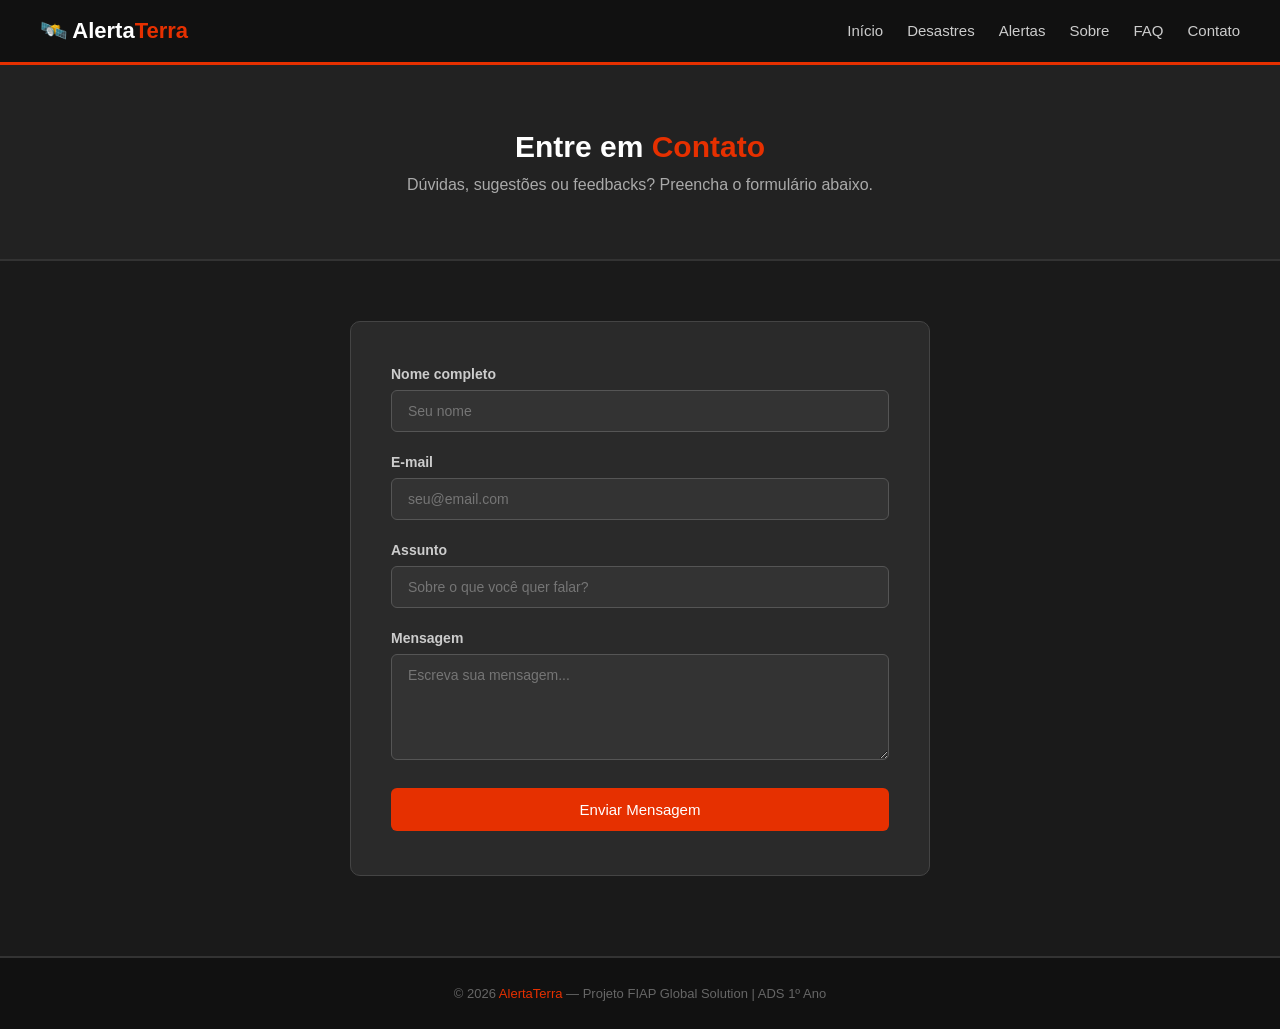
<file: Assets/pages/contato.html>
<!DOCTYPE html>
<html lang="pt-BR">
<head>
  <meta charset="UTF-8" />
  <meta name="viewport" content="width=device-width, initial-scale=1.0" />
  <title>Contato - SIPRD</title>
  <link rel="stylesheet" href="../css/style.css" />
  <link rel="stylesheet" href="../css/contato.css" />
</head>
<body>

  <!-- HEADER -->
  <header>
    <h1>🛰️ Alerta<span>Terra</span></h1>
    <nav>
      <button class="menu-btn" id="menu-btn">☰</button>
      <ul id="menu-lista">
        <li><a href="../../index.html">Início</a></li>
        <li><a href="../../index.html#desastres">Desastres</a></li>
        <li><a href="../../index.html#newsletter">Alertas</a></li>
        <li><a href="./sobre.html">Sobre</a></li>
        <li><a href="./faq.html">FAQ</a></li>
        <li><a href="./contato.html">Contato</a></li>
      </ul>
    </nav>
  </header>

  <main>

    <section class="pagina-topo">
      <h2>Entre em <span>Contato</span></h2>
      <p>Dúvidas, sugestões ou feedbacks? Preencha o formulário abaixo.</p>
    </section>

    <section class="secao-contato">

      <form id="form-contato" class="form-contato" novalidate>

        <div class="campo">
          <label for="nome">Nome completo</label>
          <input type="text" id="nome" placeholder="Seu nome" />
          <span class="erro" id="erro-nome"></span>
        </div>

        <div class="campo">
          <label for="email">E-mail</label>
          <input type="email" id="email" placeholder="seu@email.com" />
          <span class="erro" id="erro-email"></span>
        </div>

        <div class="campo">
          <label for="assunto">Assunto</label>
          <input type="text" id="assunto" placeholder="Sobre o que você quer falar?" />
          <span class="erro" id="erro-assunto"></span>
        </div>

        <div class="campo">
          <label for="mensagem">Mensagem</label>
          <textarea id="mensagem" rows="5" placeholder="Escreva sua mensagem..."></textarea>
          <span class="erro" id="erro-mensagem"></span>
        </div>

        <button type="submit">Enviar Mensagem</button>

        <p class="contato-sucesso" id="contato-sucesso"></p>

      </form>

    </section>

  </main>

  <footer>
    <p>&copy; 2026 <span>AlertaTerra</span> — Projeto FIAP Global Solution | ADS 1º Ano</p>
  </footer>

  <script src="../js/main.js"></script>
  <script src="../js/contato.js"></script>
</body>
</html>
</file>
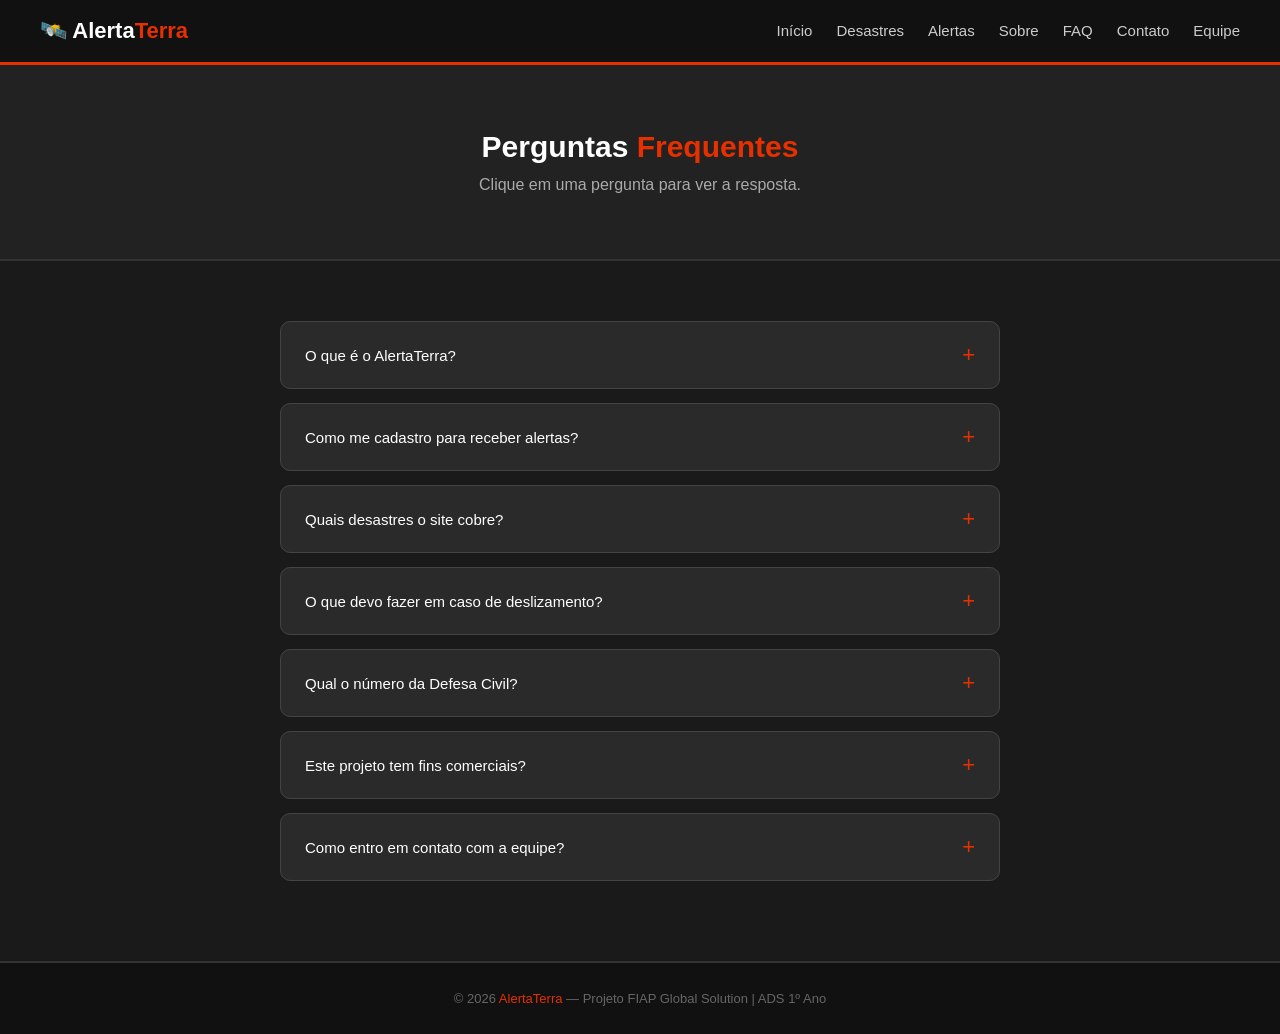
<file: Assets/pages/faq.html>
<!DOCTYPE html>
<html lang="pt-BR">
<head>
  <meta charset="UTF-8" />
  <meta name="viewport" content="width=device-width, initial-scale=1.0" />
  <title>FAQ - SIPRD</title>
  <link rel="stylesheet" href="../css/style.css" />
  <link rel="stylesheet" href="../css/faq.css" />
</head>
<body>

  <!-- HEADER -->
  <header>
    <h1>🛰️ Alerta<span>Terra</span></h1>
    <nav>
      <button class="menu-btn" id="menu-btn">☰</button>
      <ul id="menu-lista">
        <li><a href="../../index.html">Início</a></li>
        <li><a href="../../index.html#desastres">Desastres</a></li>
        <li><a href="../../index.html#newsletter">Alertas</a></li>
        <li><a href="./sobre.html">Sobre</a></li>
        <li><a href="./faq.html">FAQ</a></li>
        <li><a href="./contato.html">Contato</a></li>
        <li><a href="./integrantes.html">Equipe</a></li>
      </ul>
    </nav>
  </header>

  <main>

    <section class="pagina-topo">
      <h2>Perguntas <span>Frequentes</span></h2>
      <p>Clique em uma pergunta para ver a resposta.</p>
    </section>

    <section class="secao-faq">

      <div class="faq-item">
        <button class="faq-pergunta">O que é o AlertaTerra? <span>+</span></button>
        <div class="faq-resposta">
          <p>É uma plataforma web que informa sobre desastres naturais e orienta a população sobre como agir em situações de emergência.</p>
        </div>
      </div>

      <div class="faq-item">
        <button class="faq-pergunta">Como me cadastro para receber alertas? <span>+</span></button>
        <div class="faq-resposta">
          <p>Na página inicial, vá até a seção "Receba Alertas por E-mail", insira seu e-mail no campo e clique em "Cadastrar".</p>
        </div>
      </div>

      <div class="faq-item">
        <button class="faq-pergunta">Quais desastres o site cobre? <span>+</span></button>
        <div class="faq-resposta">
          <p>O site cobre seis tipos: deslizamento de terra, terremoto, erosão do solo, furacão, nevasca e tornado.</p>
        </div>
      </div>

      <div class="faq-item">
        <button class="faq-pergunta">O que devo fazer em caso de deslizamento? <span>+</span></button>
        <div class="faq-resposta">
          <p>Saia imediatamente da área de risco, não volte para buscar objetos, ligue para a Defesa Civil no número 199 e vá para um terreno plano e seguro.</p>
        </div>
      </div>

      <div class="faq-item">
        <button class="faq-pergunta">Qual o número da Defesa Civil? <span>+</span></button>
        <div class="faq-resposta">
          <p>O número da Defesa Civil é <strong>199</strong>. Funciona 24 horas por dia em todo o Brasil.</p>
        </div>
      </div>

      <div class="faq-item">
        <button class="faq-pergunta">Este projeto tem fins comerciais? <span>+</span></button>
        <div class="faq-resposta">
          <p>Não. O AlertaTerra é um projeto acadêmico desenvolvido para a Global Solution 2026/1 da FIAP, curso de Análise e Desenvolvimento de Sistemas.</p>
        </div>
      </div>

      <div class="faq-item">
        <button class="faq-pergunta">Como entro em contato com a equipe? <span>+</span></button>
        <div class="faq-resposta">
          <p>Acesse a página <a href="contato.html">Contato</a> e preencha o formulário. Respondemos em até 2 dias úteis.</p>
        </div>
      </div>

    </section>

  </main>

  <footer>
    <p>&copy; 2026 <span>AlertaTerra</span> — Projeto FIAP Global Solution | ADS 1º Ano</p>
  </footer>

  <script src="../js/main.js"></script>
  <script src="../js/faq.js"></script>
</body>
</html>
</file>
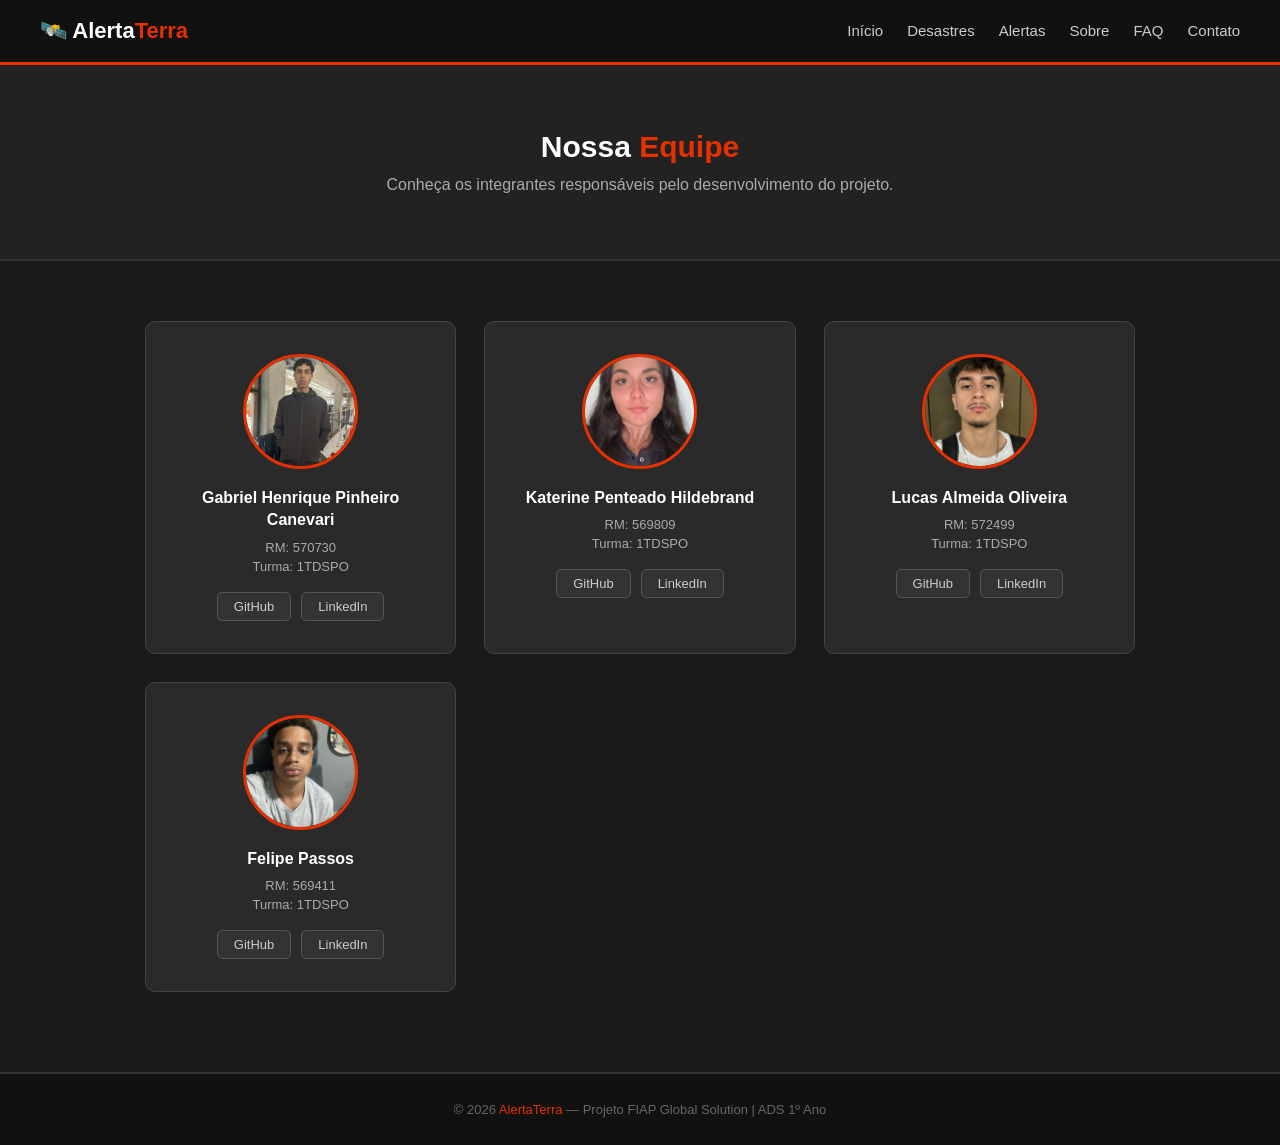
<file: Assets/pages/integrantes.html>
<!DOCTYPE html>
<html lang="pt-BR">

<head>
    <meta charset="UTF-8" />
    <meta name="viewport" content="width=device-width, initial-scale=1.0" />
    <title>Integrantes - SIPPRD </title>
    <link rel="stylesheet" href="../css/style.css" />
    <link rel="stylesheet" href="../css/integrantes.css" />
</head>

<body>

    <!-- HEADER -->
    <header>
        <h1>🛰️ Alerta<span>Terra</span></h1>
        <nav>
            <button class="menu-btn" id="menu-btn">☰</button>
            <ul id="menu-lista">
                <li><a href="../../index.html">Início</a></li>
                <li><a href="../../index.html#desastres">Desastres</a></li>
                <li><a href="../../index.html#newsletter">Alertas</a></li>
                <li><a href="./sobre.html">Sobre</a></li>
                <li><a href="./faq.html">FAQ</a></li>
                <li><a href="./contato.html">Contato</a></li>
            </ul>
        </nav>
    </header>

    <main>

        <section class="pagina-topo">
            <h2>Nossa <span>Equipe</span></h2>
            <p>Conheça os integrantes responsáveis pelo desenvolvimento do projeto.</p>
        </section>

        <section class="secao-integrantes">

            <div class="card-integrante">
                <div class="foto-wrapper">
                    <img src="../img/foto-gabriel.jpg" alt="Foto de Gabriel"
                        onerror="this.src='../img/sem-foto.png'" />
                </div>
                <h3>Gabriel Henrique Pinheiro Canevari</h3>
                <p class="rm">RM: 570730</p>
                <p class="turma">Turma: 1TDSPO</p>
                <div class="links-integrante">
                    <a href="https://github.com/Canevari2" target="_blank">GitHub</a>
                    <a href="https://www.linkedin.com/in/gabriel-canevari-476825382?utm_source=share&utm_campaign=share_via&utm_content=profile&utm_medium=ios_app"
                        target="_blank">LinkedIn</a>
                </div>
            </div>

            <div class="card-integrante">
                <div class="foto-wrapper">
                    <img src="../img/foto-kat.jpeg" alt="Foto de Katerine" onerror="this.src='../img/sem-foto.png'" />
                </div>
                <h3>Katerine Penteado Hildebrand</h3>
                <p class="rm">RM: 569809</p>
                <p class="turma">Turma: 1TDSPO</p>
                <div class="links-integrante">
                    <a href="https://github.com/katpeaga" target="_blank">GitHub</a>
                    <a href="https://www.linkedin.com/in/kat-hildebrand-8928752a3?utm_source=share_via&utm_content=profile&utm_medium=member_ios"
                        target="_blank">LinkedIn</a>
                </div>
            </div>

            <div class="card-integrante">
                <div class="foto-wrapper">
                    <img src="../img/foto-lucas.jpeg" alt="Foto de Lucas" onerror="this.src='../img/sem-foto.png'" />
                </div>
                <h3>Lucas Almeida Oliveira</h3>
                <p class="rm">RM: 572499</p>
                <p class="turma">Turma: 1TDSPO</p>
                <div class="links-integrante">
                    <a href="https://github.com/LucasAlmeidaOliveira" target="_blank">GitHub</a>
                    <a href="www.linkedin.com/in/lucasalmeidacv2007"
                        target="_blank">LinkedIn</a>
                </div>
            </div>

            <div class="card-integrante">
                <div class="foto-wrapper">
                    <img src="../img/foto-felps.jpeg" alt="Foto de Felipe" onerror="this.src='../img/sem-foto.png'" />
                </div>
                <h3>Felipe Passos</h3>
                <p class="rm">RM: 569411</p>
                <p class="turma">Turma: 1TDSPO</p>
                <div class="links-integrante">
                    <a href="https://github.com/Felipeads12" target="_blank">GitHub</a>
                    <a href="https://www.linkedin.com/in/felipe-passos-110668397?utm_source=share_via&utm_content=profile&utm_medium=member_ios"
                        target="_blank">LinkedIn</a>
                </div>
            </div>

        </section>

    </main>

    <footer>
        <p>&copy; 2026 <span>AlertaTerra</span> — Projeto FIAP Global Solution | ADS 1º Ano</p>
    </footer>

    <script src="../js/main.js"></script>
</body>

</html>
</file>
<file: Assets/css/style.css>
/* ALERTA TERRA - style.css */

* { margin: 0; padding: 0; box-sizing: border-box; }

body { font-family: Arial, sans-serif; background-color: #1a1a1a; color: #fff; }

/* HEADER */
header {
  background-color: #111;
  padding: 18px 40px;
  display: flex;
  justify-content: space-between;
  align-items: center;
  border-bottom: 3px solid #e63000;
  position: sticky;
  top: 0;
  z-index: 50;
}

header h1 { font-size: 22px; }
header h1 span, #desastres h2 span, .hero h2 span,
#newsletter h2 span, footer span { color: #e63000; }

/* NAV */
nav ul { list-style: none; display: flex; gap: 24px; }
nav ul li a { color: #ccc; text-decoration: none; font-size: 15px; transition: color 0.2s; }
nav ul li a:hover, .modal-fechar:hover { color: #e63000; }

.menu-btn {
  display: none;
  background: none;
  border: none;
  color: #fff;
  font-size: 24px;
  cursor: pointer;
}

/* HERO */
.hero {
  background-color: #222;
  text-align: center;
  padding: 80px 20px;
  border-bottom: 2px solid #333;
}

.hero h2 { font-size: 34px; margin-bottom: 18px; }
.hero p { font-size: 16px; color: #aaa; max-width: 600px; margin: 0 auto 30px; line-height: 1.7; }

.hero-btns { display: flex; justify-content: center; gap: 14px; flex-wrap: wrap; }

.hero a, #newsletter button, .modal-tel {
  background-color: #e63000;
  color: #fff;
  border: none;
  border-radius: 6px;
  text-decoration: none;
  cursor: pointer;
  transition: background-color 0.2s;
}

.hero a { padding: 13px 30px; font-size: 15px; display: inline-block; }
.hero a:hover, #newsletter button:hover { background-color: #cc2a00; }

.btn-secundario {
  background-color: transparent !important;
  border: 1px solid #e63000 !important;
  color: #e63000 !important;
}
.btn-secundario:hover { background-color: #e63000 !important; color: #fff !important; }

/* LINKS RÁPIDOS */
.links-rapidos {
  display: flex;
  justify-content: center;
  gap: 20px;
  flex-wrap: wrap;
  padding: 40px 30px;
  background-color: #1e1e1e;
  border-bottom: 2px solid #2a2a2a;
}

.link-card {
  display: flex;
  flex-direction: column;
  align-items: center;
  gap: 8px;
  background-color: #2a2a2a;
  border: 1px solid #444;
  border-radius: 8px;
  padding: 22px 28px;
  text-decoration: none;
  color: #ccc;
  font-size: 14px;
  min-width: 130px;
  text-align: center;
  transition: border-color 0.2s, color 0.2s;
}
.link-card span { font-size: 28px; }
.link-card:hover { border-color: #e63000; color: #fff; }

/* DESASTRES */
#desastres { padding: 70px 30px; }
#desastres h2, #newsletter h2 { text-align: center; font-size: 28px; margin-bottom: 12px; }
#newsletter h2 { font-size: 26px; }
#desastres .subtitulo { text-align: center; color: #aaa; margin-bottom: 45px; font-size: 15px; }

.grid-cards {
  display: grid;
  grid-template-columns: repeat(3, 1fr);
  gap: 24px;
  max-width: 1050px;
  margin: 0 auto;
}

.card {
  background-color: #2a2a2a;
  border: 1px solid #444;
  border-radius: 10px;
  padding: 28px 22px;
  text-align: center;
  transition: border-color 0.3s, transform 0.2s;
}

.card:hover { border-color: #e63000; transform: translateY(-3px); }
.card .emoji { font-size: 44px; margin-bottom: 14px; }
.card h3 { font-size: 17px; margin-bottom: 10px; }
.card p { font-size: 13px; color: #aaa; line-height: 1.6; margin-bottom: 14px; }

/* BADGES DE RISCO */
.risco { display: inline-block; font-size: 11px; font-weight: bold; padding: 4px 12px; border-radius: 4px; color: #fff; margin-bottom: 4px; }
.risco-alto  { background-color: #e63000; }
.risco-medio { background-color: #e68000; }
.risco-baixo { background-color: #0077cc; }

.card button {
  display: block;
  margin: 12px auto 0;
  background: none;
  border: 1px solid #e63000;
  color: #e63000;
  padding: 7px 18px;
  border-radius: 5px;
  cursor: pointer;
  font-size: 13px;
  transition: background-color 0.2s, color 0.2s;
}
.card button:hover { background-color: #e63000; color: #fff; }

/* NEWSLETTER */
#newsletter {
  background-color: #222;
  padding: 70px 30px;
  text-align: center;
  border-top: 2px solid #333;
}
#newsletter p { color: #aaa; margin-bottom: 24px; font-size: 15px; }
#newsletter form { display: flex; justify-content: center; gap: 12px; flex-wrap: wrap; }

#newsletter input {
  padding: 11px 18px;
  border: 1px solid #555;
  border-radius: 6px;
  background-color: #333;
  color: #fff;
  font-size: 14px;
  width: 300px;
}
#newsletter input:focus { outline: none; border-color: #e63000; }
#newsletter button { padding: 11px 26px; font-size: 14px; }

.msg-erro   { color: #ff6b6b; font-size: 13px; margin-top: 10px; display: none; }
.msg-sucesso { color: #4caf50; font-size: 14px; margin-top: 12px; display: none; }

/* FOOTER */
footer {
  background-color: #111;
  text-align: center;
  padding: 28px 20px;
  color: #666;
  font-size: 13px;
  border-top: 2px solid #333;
}

/* MODAL */
.modal-fundo {
  display: none;
  position: fixed;
  top: 0; left: 0;
  width: 100%; height: 100%;
  background-color: rgba(0,0,0,0.75);
  z-index: 100;
  justify-content: center;
  align-items: center;
}
.modal-fundo.aberto { display: flex; }

.modal-caixa {
  background-color: #2a2a2a;
  border: 1px solid #555;
  border-radius: 12px;
  padding: 36px;
  max-width: 500px;
  width: 92%;
  position: relative;
}
.modal-caixa h3 { font-size: 22px; margin-bottom: 12px; }
.modal-caixa p  { color: #aaa; font-size: 14px; line-height: 1.7; margin-bottom: 16px; }
.modal-caixa ul { padding-left: 20px; color: #ccc; font-size: 14px; line-height: 2; margin-bottom: 22px; }

.modal-fechar { position: absolute; top: 14px; right: 18px; background: none; border: none; color: #aaa; font-size: 20px; cursor: pointer; }
.modal-tel { display: inline-block; padding: 10px 22px; font-size: 14px; }

/* PÁGINAS INTERNAS — topo */
.pagina-topo {
  background-color: #222;
  text-align: center;
  padding: 65px 20px;
  border-bottom: 2px solid #333;
}
.pagina-topo h2 { font-size: 30px; margin-bottom: 12px; }
.pagina-topo h2 span { color: #e63000; }
.pagina-topo p { color: #aaa; font-size: 16px; }

/* RESPONSIVIDADE */
@media (max-width: 768px) {
  .menu-btn { display: block; }

  nav ul {
    display: none;
    flex-direction: column;
    background-color: #111;
    position: absolute;
    top: 62px; right: 0;
    width: 210px;
    padding: 16px;
    border: 1px solid #333;
    z-index: 99;
  }
  nav ul.aberto { display: flex; }
  .grid-cards { grid-template-columns: repeat(2, 1fr); }
}

@media (max-width: 480px) {
  .grid-cards { grid-template-columns: 1fr; }
  .hero h2 { font-size: 26px; }
  header { padding: 14px 16px; }
  #desastres { padding: 50px 16px; }
}
</file>
<file: Assets/css/contato.css>
/* contato.css */

.secao-contato {
  max-width: 640px;
  margin: 60px auto 80px;
  padding: 0 30px;
}

.form-contato {
  background-color: #2a2a2a;
  border: 1px solid #444;
  border-radius: 10px;
  padding: 44px 40px;
  display: flex;
  flex-direction: column;
  gap: 22px;
}

.campo {
  display: flex;
  flex-direction: column;
  gap: 8px;
}

.campo label {
  font-size: 14px;
  color: #ccc;
  font-weight: bold;
}

.campo input,
.campo textarea {
  padding: 12px 16px;
  background-color: #333;
  border: 1px solid #555;
  border-radius: 6px;
  color: #fff;
  font-size: 14px;
  font-family: Arial, sans-serif;
  resize: vertical;
  transition: border-color 0.2s;
}

.campo input:focus,
.campo textarea:focus {
  outline: none;
  border-color: #e63000;
}

.campo input.invalido,
.campo textarea.invalido {
  border-color: #ff6b6b;
}

.erro {
  font-size: 12px;
  color: #ff6b6b;
  display: none;
}

.erro.visivel { display: block; }

.form-contato button {
  padding: 13px;
  background-color: #e63000;
  color: #fff;
  border: none;
  border-radius: 6px;
  font-size: 15px;
  cursor: pointer;
  margin-top: 6px;
  transition: background-color 0.2s;
}

.form-contato button:hover { background-color: #cc2a00; }

.contato-sucesso {
  text-align: center;
  color: #4caf50;
  font-size: 14px;
  display: none;
  margin-top: 4px;
}

.contato-sucesso.visivel { display: block; }

@media (max-width: 480px) {
  .form-contato { padding: 28px 20px; }
}
</file>
<file: Assets/css/faq.css>
/* faq.css */

.secao-faq {
  max-width: 780px;
  margin: 60px auto 80px;
  padding: 0 30px;
  display: flex;
  flex-direction: column;
  gap: 14px;
}

.faq-item {
  background-color: #2a2a2a;
  border: 1px solid #444;
  border-radius: 10px;
  overflow: hidden;
  transition: border-color 0.2s;
}

.faq-item:hover { border-color: #666; }

.faq-pergunta {
  width: 100%;
  background: none;
  border: none;
  color: #fff;
  font-size: 15px;
  text-align: left;
  padding: 20px 24px;
  cursor: pointer;
  display: flex;
  justify-content: space-between;
  align-items: center;
  gap: 12px;
  transition: color 0.2s;
}

.faq-pergunta:hover { color: #e63000; }

.faq-pergunta span {
  font-size: 22px;
  color: #e63000;
  transition: transform 0.3s;
  flex-shrink: 0;
}

.faq-pergunta.aberto span { transform: rotate(45deg); }

.faq-resposta {
  display: none;
  padding: 0 24px 22px;
}

.faq-resposta.aberto { display: block; }

.faq-resposta p {
  color: #aaa;
  font-size: 14px;
  line-height: 1.8;
}

.faq-resposta a { color: #e63000; }
.faq-resposta a:hover { text-decoration: underline; }

@media (max-width: 480px) {
  .secao-faq { padding: 0 16px; }
}
</file>
<file: Assets/css/integrantes.css>
/* integrantes.css */

.secao-integrantes {
  display: grid;
  grid-template-columns: repeat(3, 1fr);
  gap: 28px;
  max-width: 1050px;
  margin: 60px auto 80px;
  padding: 0 30px;
}

.card-integrante {
  background-color: #2a2a2a;
  border: 1px solid #444;
  border-radius: 10px;
  padding: 32px 24px;
  text-align: center;
  transition: border-color 0.2s, transform 0.2s;
}

.card-integrante:hover { border-color: #e63000; transform: translateY(-3px); }

.foto-wrapper {
  width: 115px;
  height: 115px;
  border-radius: 50%;
  overflow: hidden;
  margin: 0 auto 18px;
  border: 3px solid #e63000;
  background-color: #333;
}

.foto-wrapper img {
  width: 100%;
  height: 100%;
  object-fit: cover;
}

.card-integrante h3 { font-size: 16px; margin-bottom: 8px; line-height: 1.4; }

.card-integrante .rm,
.card-integrante .turma {
  font-size: 13px;
  color: #aaa;
  margin-bottom: 4px;
}

.links-integrante {
  display: flex;
  justify-content: center;
  gap: 10px;
  margin-top: 18px;
}

.links-integrante a {
  background-color: #333;
  color: #ccc;
  text-decoration: none;
  font-size: 13px;
  padding: 6px 16px;
  border-radius: 5px;
  border: 1px solid #555;
  transition: background-color 0.2s, color 0.2s, border-color 0.2s;
}

.links-integrante a:hover {
  background-color: #e63000;
  color: #fff;
  border-color: #e63000;
}

@media (max-width: 900px) {
  .secao-integrantes { grid-template-columns: repeat(2, 1fr); }
}

@media (max-width: 480px) {
  .secao-integrantes { grid-template-columns: 1fr; padding: 0 16px; }
}
</file>
